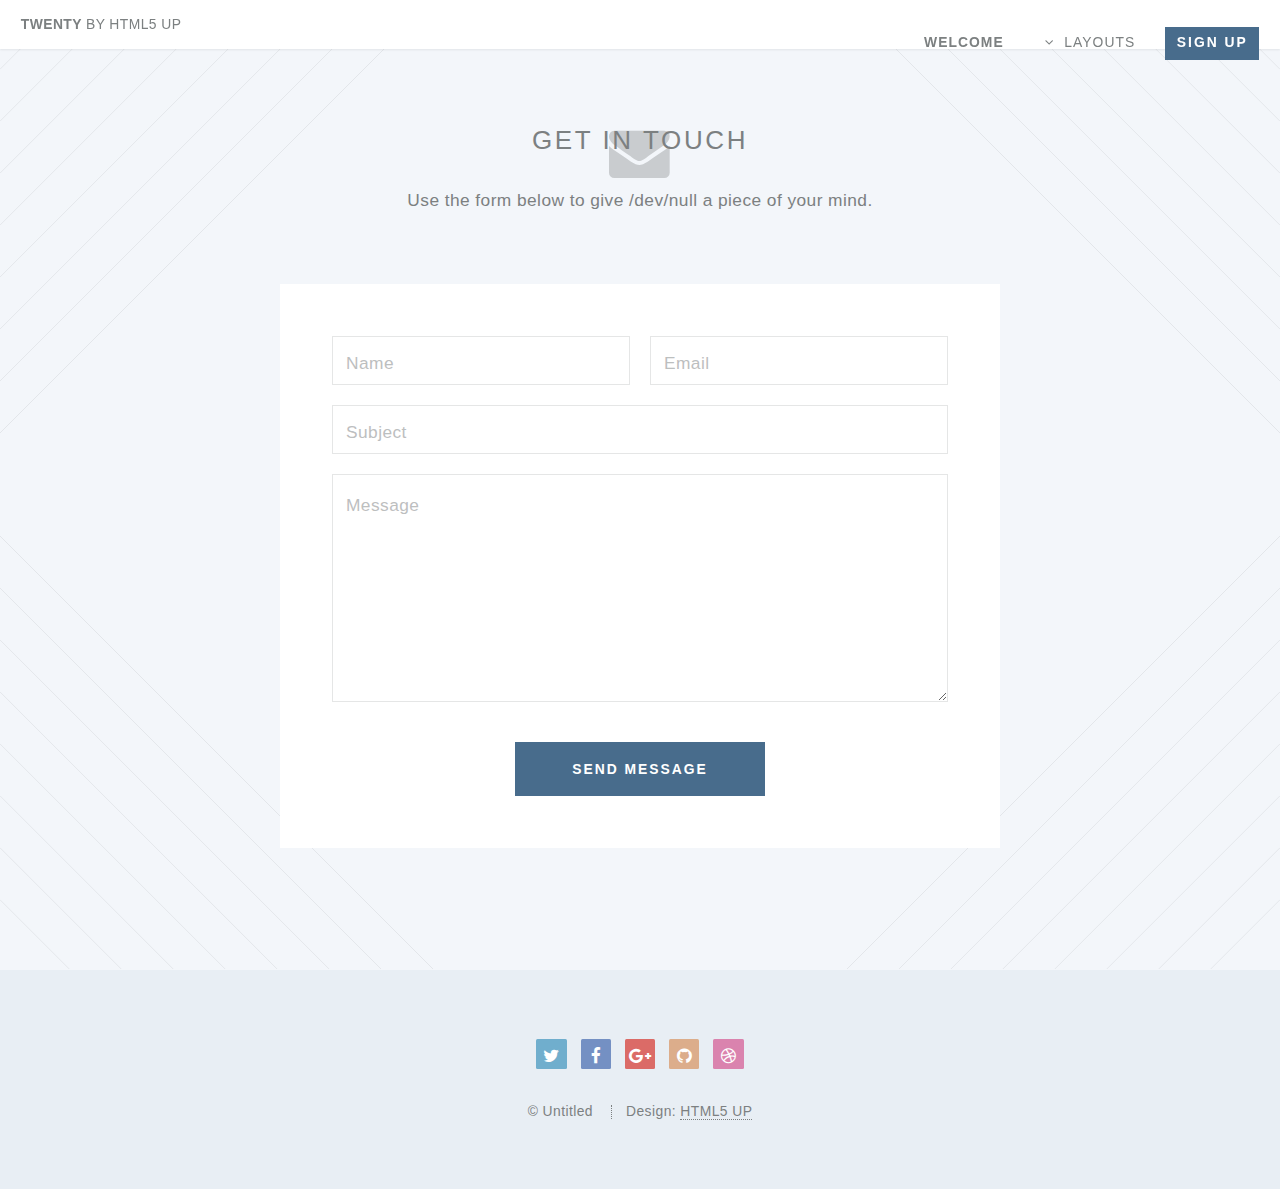
<file: contact.html>
<!DOCTYPE HTML>
<!--
	Twenty by HTML5 UP
	html5up.net | @ajlkn
	Free for personal and commercial use under the CCA 3.0 license (html5up.net/license)
-->
<html>

<head>
    <title>Contact - Twenty by HTML5 UP</title>
    <meta charset="utf-8" />
    <meta name="viewport" content="width=device-width, initial-scale=1" />
    <!--[if lte IE 8]><script src="assets/js/ie/html5shiv.js"></script><![endif]-->
    <link rel="stylesheet" href="assets/css/main.css" />
    <!--[if lte IE 8]><link rel="stylesheet" href="assets/css/ie8.css" /><![endif]-->
    <!--[if lte IE 9]><link rel="stylesheet" href="assets/css/ie9.css" /><![endif]-->
</head>

<body class="contact">
    <div id="page-wrapper">

        <!-- Header -->
        <header id="header">
            <h1 id="logo"><a href="index.html">Twenty <span>by HTML5 UP</span></a></h1>
            <nav id="nav">
                <ul>
                    <li class="current"><a href="index.html">Welcome</a></li>
                    <li class="submenu">
                        <a href="#">Layouts</a>
                        <ul>
                            <li><a href="left-sidebar.html">Left Sidebar</a></li>
                            <li><a href="right-sidebar.html">Right Sidebar</a></li>
                            <li><a href="no-sidebar.html">No Sidebar</a></li>
                            <li><a href="contact.html">Contact</a></li>
                            <li class="submenu">
                                <a href="#">Submenu</a>
                                <ul>
                                    <li><a href="#">Dolore Sed</a></li>
                                    <li><a href="#">Consequat</a></li>
                                    <li><a href="#">Lorem Magna</a></li>
                                    <li><a href="#">Sed Magna</a></li>
                                    <li><a href="#">Ipsum Nisl</a></li>
                                </ul>
                            </li>
                        </ul>
                    </li>
                    <li><a href="#" class="button special">Sign Up</a></li>
                </ul>
            </nav>
        </header>

        <!-- Main -->
        <article id="main">

            <header class="special container">
                <span class="icon fa-envelope"></span>
                <h2>Get In Touch</h2>
                <p>Use the form below to give /dev/null a piece of your mind.</p>
            </header>

            <!-- One -->
            <section class="wrapper style4 special container 75%">

                <!-- Content -->
                <div class="content">
                    <form>
                        <div class="row 50%">
                            <div class="6u 12u(mobile)">
                                <input type="text" name="name" placeholder="Name" />
                            </div>
                            <div class="6u 12u(mobile)">
                                <input type="text" name="email" placeholder="Email" />
                            </div>
                        </div>
                        <div class="row 50%">
                            <div class="12u">
                                <input type="text" name="subject" placeholder="Subject" />
                            </div>
                        </div>
                        <div class="row 50%">
                            <div class="12u">
                                <textarea name="message" placeholder="Message" rows="7"></textarea>
                            </div>
                        </div>
                        <div class="row">
                            <div class="12u">
                                <ul class="buttons">
                                    <li><input type="submit" class="special" value="Send Message" /></li>
                                </ul>
                            </div>
                        </div>
                    </form>
                </div>

            </section>

        </article>

        <!-- Footer -->
        <footer id="footer">

            <ul class="icons">
                <li><a href="#" class="icon circle fa-twitter"><span class="label">Twitter</span></a></li>
                <li><a href="#" class="icon circle fa-facebook"><span class="label">Facebook</span></a></li>
                <li><a href="#" class="icon circle fa-google-plus"><span class="label">Google+</span></a></li>
                <li><a href="#" class="icon circle fa-github"><span class="label">Github</span></a></li>
                <li><a href="#" class="icon circle fa-dribbble"><span class="label">Dribbble</span></a></li>
            </ul>

            <ul class="copyright">
                <li>&copy; Untitled</li>
                <li>Design: <a href="http://html5up.net">HTML5 UP</a></li>
            </ul>

        </footer>

    </div>

    <!-- Scripts -->
    <script src="assets/js/jquery.min.js"></script>
    <script src="assets/js/jquery.dropotron.min.js"></script>
    <script src="assets/js/jquery.scrolly.min.js"></script>
    <script src="assets/js/jquery.scrollgress.min.js"></script>
    <script src="assets/js/skel.min.js"></script>
    <script src="assets/js/util.js"></script>
    <!--[if lte IE 8]><script src="assets/js/ie/respond.min.js"></script><![endif]-->
    <script src="assets/js/main.js"></script>

</body>

</html>
</file>
<file: assets/css/ie8.css>
/*
	Twenty by HTML5 UP
	html5up.net | @ajlkn
	Free for personal and commercial use under the CCA 3.0 license (html5up.net/license)
*/

/* Section/Article */

	section > .last-child, section.last-child,
	article > .last-child,
	article.last-child {
		margin-bottom: 0;
	}

/* Banner */

	#banner {
		background-image: url("../../images/banner.jpg");
		background-repeat: no-repeat;
		background-size: cover;
		background-position: auto;
		-ms-behavior: url("assets/js/ie/backgroundsize.min.htc");
	}

		#banner .inner {
			background: #341b2b;
		}

/* CTA */

	#cta {
		background-image: url("../../images/banner.jpg");
		background-repeat: no-repeat;
		background-size: cover;
		background-position: auto;
		-ms-behavior: url("assets/js/ie/backgroundsize.min.htc");
	}
</file>
<file: assets/css/ie9.css>
/*
	Twenty by HTML5 UP
	html5up.net | @ajlkn
	Free for personal and commercial use under the CCA 3.0 license (html5up.net/license)
*/

/* Banner */

	#banner .inner {
		opacity: 1.0;
	}
</file>
<file: assets/css/main.css>
@import url("font-awesome.min.css");
@import url("https://fonts.googleapis.com/css?family=Lato:300,400,900");

/*
	Twenty by HTML5 UP
	html5up.net | @ajlkn
	Free for personal and commercial use under the CCA 3.0 license (html5up.net/license)
*/

/* Reset */

html,
body,
div,
span,
applet,
object,
iframe,
h1,
h2,
h3,
h4,
h5,
h6,
p,
blockquote,
pre,
a,
abbr,
acronym,
address,
big,
cite,
code,
del,
dfn,
em,
img,
ins,
kbd,
q,
s,
samp,
small,
strike,
strong,
sub,
sup,
tt,
var,
b,
u,
i,
center,
dl,
dt,
dd,
ol,
ul,
li,
fieldset,
form,
label,
legend,
table,
caption,
tbody,
tfoot,
thead,
tr,
th,
td,
article,
aside,
canvas,
details,
embed,
figure,
figcaption,
footer,
header,
hgroup,
menu,
nav,
output,
ruby,
section,
summary,
time,
mark,
audio,
video {
    margin: 0;
    padding: 0;
    border: 0;
    font-size: 100%;
    font: inherit;
    vertical-align: baseline;
}

article,
aside,
details,
figcaption,
figure,
footer,
header,
hgroup,
menu,
nav,
section {
    display: block;
}

body {
    line-height: 1;
}

ol,
ul {
    list-style: none;
}

blockquote,
q {
    quotes: none;
}

blockquote:before,
blockquote:after,
q:before,
q:after {
    content: '';
    content: none;
}

table {
    border-collapse: collapse;
    border-spacing: 0;
}

body {
    -webkit-text-size-adjust: none;
}

/* Box Model */

*,
*:before,
*:after {
    -moz-box-sizing: border-box;
    -webkit-box-sizing: border-box;
    box-sizing: border-box;
}

/* Containers */

.container {
    margin-left: auto;
    margin-right: auto;
}

.container.\31 25\25 {
    width: 100%;
    max-width: 1750px;
    min-width: 1400px;
}

.container.\37 5\25 {
    width: 1050px;
}

.container.\35 0\25 {
    width: 700px;
}

.container.\32 5\25 {
    width: 350px;
}

.container {
    width: 1400px;
}

@media screen and (max-width: 1680px) {

    .container.\31 25\25 {
        width: 100%;
        max-width: 1500px;
        min-width: 1200px;
    }

    .container.\37 5\25 {
        width: 900px;
    }

    .container.\35 0\25 {
        width: 600px;
    }

    .container.\32 5\25 {
        width: 300px;
    }

    .container {
        width: 1200px;
    }

}

@media screen and (max-width: 1280px) {

    .container.\31 25\25 {
        width: 100%;
        max-width: 1200px;
        min-width: 960px;
    }

    .container.\37 5\25 {
        width: 720px;
    }

    .container.\35 0\25 {
        width: 480px;
    }

    .container.\32 5\25 {
        width: 240px;
    }

    .container {
        width: 960px;
    }

}

@media screen and (max-width: 980px) {

    .container.\31 25\25 {
        width: 100%;
        max-width: 118.75%;
        min-width: 95%;
    }

    .container.\37 5\25 {
        width: 71.25%;
    }

    .container.\35 0\25 {
        width: 47.5%;
    }

    .container.\32 5\25 {
        width: 23.75%;
    }

    .container {
        width: 95%;
    }

}

@media screen and (max-width: 840px) {

    .container.\31 25\25 {
        width: 100%;
        max-width: 118.75%;
        min-width: 95%;
    }

    .container.\37 5\25 {
        width: 71.25%;
    }

    .container.\35 0\25 {
        width: 47.5%;
    }

    .container.\32 5\25 {
        width: 23.75%;
    }

    .container {
        width: 95% !important;
    }

}

@media screen and (max-width: 736px) {

    .container.\31 25\25 {
        width: 100%;
        max-width: 125%;
        min-width: 100%;
    }

    .container.\37 5\25 {
        width: 75%;
    }

    .container.\35 0\25 {
        width: 50%;
    }

    .container.\32 5\25 {
        width: 25%;
    }

    .container {
        width: 100% !important;
    }

}

/* Grid */

.row {
    border-bottom: solid 1px transparent;
    -moz-box-sizing: border-box;
    -webkit-box-sizing: border-box;
    box-sizing: border-box;
}

.row > * {
    float: left;
    -moz-box-sizing: border-box;
    -webkit-box-sizing: border-box;
    box-sizing: border-box;
}

.row:after,
.row:before {
    content: '';
    display: block;
    clear: both;
    height: 0;
}

.row.uniform > * > :first-child {
    margin-top: 0;
}

.row.uniform > * > :last-child {
    margin-bottom: 0;
}

.row.\30 \25 > * {
    padding: 0px 0 0 0px;
}

.row.\30 \25 {
    margin: 0px 0 -1px 0px;
}

.row.uniform.\30 \25 > * {
    padding: 0px 0 0 0px;
}

.row.uniform.\30 \25 {
    margin: 0px 0 -1px 0px;
}

.row > * {
    padding: 50px 0 0 50px;
}

.row {
    margin: -50px 0 -1px -50px;
}

.row.uniform > * {
    padding: 50px 0 0 50px;
}

.row.uniform {
    margin: -50px 0 -1px -50px;
}

.row.\32 00\25 > * {
    padding: 100px 0 0 100px;
}

.row.\32 00\25 {
    margin: -100px 0 -1px -100px;
}

.row.uniform.\32 00\25 > * {
    padding: 100px 0 0 100px;
}

.row.uniform.\32 00\25 {
    margin: -100px 0 -1px -100px;
}

.row.\31 50\25 > * {
    padding: 75px 0 0 75px;
}

.row.\31 50\25 {
    margin: -75px 0 -1px -75px;
}

.row.uniform.\31 50\25 > * {
    padding: 75px 0 0 75px;
}

.row.uniform.\31 50\25 {
    margin: -75px 0 -1px -75px;
}

.row.\35 0\25 > * {
    padding: 25px 0 0 25px;
}

.row.\35 0\25 {
    margin: -25px 0 -1px -25px;
}

.row.uniform.\35 0\25 > * {
    padding: 25px 0 0 25px;
}

.row.uniform.\35 0\25 {
    margin: -25px 0 -1px -25px;
}

.row.\32 5\25 > * {
    padding: 12.5px 0 0 12.5px;
}

.row.\32 5\25 {
    margin: -12.5px 0 -1px -12.5px;
}

.row.uniform.\32 5\25 > * {
    padding: 12.5px 0 0 12.5px;
}

.row.uniform.\32 5\25 {
    margin: -12.5px 0 -1px -12.5px;
}

.\31 2u,
.\31 2u\24 {
    width: 100%;
    clear: none;
    margin-left: 0;
}

.\31 1u,
.\31 1u\24 {
    width: 91.6666666667%;
    clear: none;
    margin-left: 0;
}

.\31 0u,
.\31 0u\24 {
    width: 83.3333333333%;
    clear: none;
    margin-left: 0;
}

.\39 u,
.\39 u\24 {
    width: 75%;
    clear: none;
    margin-left: 0;
}

.\38 u,
.\38 u\24 {
    width: 66.6666666667%;
    clear: none;
    margin-left: 0;
}

.\37 u,
.\37 u\24 {
    width: 58.3333333333%;
    clear: none;
    margin-left: 0;
}

.\36 u,
.\36 u\24 {
    width: 50%;
    clear: none;
    margin-left: 0;
}

.\35 u,
.\35 u\24 {
    width: 41.6666666667%;
    clear: none;
    margin-left: 0;
}

.\34 u,
.\34 u\24 {
    width: 33.3333333333%;
    clear: none;
    margin-left: 0;
}

.\33 u,
.\33 u\24 {
    width: 25%;
    clear: none;
    margin-left: 0;
}

.\32 u,
.\32 u\24 {
    width: 16.6666666667%;
    clear: none;
    margin-left: 0;
}

.\31 u,
.\31 u\24 {
    width: 8.3333333333%;
    clear: none;
    margin-left: 0;
}

.\31 2u\24 + *,
.\31 1u\24 + *,
.\31 0u\24 + *,
.\39 u\24 + *,
.\38 u\24 + *,
.\37 u\24 + *,
.\36 u\24 + *,
.\35 u\24 + *,
.\34 u\24 + *,
.\33 u\24 + *,
.\32 u\24 + *,
.\31 u\24 + * {
    clear: left;
}

.\-11u {
    margin-left: 91.66667%;
}

.\-10u {
    margin-left: 83.33333%;
}

.\-9u {
    margin-left: 75%;
}

.\-8u {
    margin-left: 66.66667%;
}

.\-7u {
    margin-left: 58.33333%;
}

.\-6u {
    margin-left: 50%;
}

.\-5u {
    margin-left: 41.66667%;
}

.\-4u {
    margin-left: 33.33333%;
}

.\-3u {
    margin-left: 25%;
}

.\-2u {
    margin-left: 16.66667%;
}

.\-1u {
    margin-left: 8.33333%;
}

@media screen and (max-width: 1680px) {

    .row > * {
        padding: 40px 0 0 40px;
    }

    .row {
        margin: -40px 0 -1px -40px;
    }

    .row.uniform > * {
        padding: 40px 0 0 40px;
    }

    .row.uniform {
        margin: -40px 0 -1px -40px;
    }

    .row.\32 00\25 > * {
        padding: 80px 0 0 80px;
    }

    .row.\32 00\25 {
        margin: -80px 0 -1px -80px;
    }

    .row.uniform.\32 00\25 > * {
        padding: 80px 0 0 80px;
    }

    .row.uniform.\32 00\25 {
        margin: -80px 0 -1px -80px;
    }

    .row.\31 50\25 > * {
        padding: 60px 0 0 60px;
    }

    .row.\31 50\25 {
        margin: -60px 0 -1px -60px;
    }

    .row.uniform.\31 50\25 > * {
        padding: 60px 0 0 60px;
    }

    .row.uniform.\31 50\25 {
        margin: -60px 0 -1px -60px;
    }

    .row.\35 0\25 > * {
        padding: 20px 0 0 20px;
    }

    .row.\35 0\25 {
        margin: -20px 0 -1px -20px;
    }

    .row.uniform.\35 0\25 > * {
        padding: 20px 0 0 20px;
    }

    .row.uniform.\35 0\25 {
        margin: -20px 0 -1px -20px;
    }

    .row.\32 5\25 > * {
        padding: 10px 0 0 10px;
    }

    .row.\32 5\25 {
        margin: -10px 0 -1px -10px;
    }

    .row.uniform.\32 5\25 > * {
        padding: 10px 0 0 10px;
    }

    .row.uniform.\32 5\25 {
        margin: -10px 0 -1px -10px;
    }

    .\31 2u\28wide\29,
    .\31 2u\24\28wide\29 {
        width: 100%;
        clear: none;
        margin-left: 0;
    }

    .\31 1u\28wide\29,
    .\31 1u\24\28wide\29 {
        width: 91.6666666667%;
        clear: none;
        margin-left: 0;
    }

    .\31 0u\28wide\29,
    .\31 0u\24\28wide\29 {
        width: 83.3333333333%;
        clear: none;
        margin-left: 0;
    }

    .\39 u\28wide\29,
    .\39 u\24\28wide\29 {
        width: 75%;
        clear: none;
        margin-left: 0;
    }

    .\38 u\28wide\29,
    .\38 u\24\28wide\29 {
        width: 66.6666666667%;
        clear: none;
        margin-left: 0;
    }

    .\37 u\28wide\29,
    .\37 u\24\28wide\29 {
        width: 58.3333333333%;
        clear: none;
        margin-left: 0;
    }

    .\36 u\28wide\29,
    .\36 u\24\28wide\29 {
        width: 50%;
        clear: none;
        margin-left: 0;
    }

    .\35 u\28wide\29,
    .\35 u\24\28wide\29 {
        width: 41.6666666667%;
        clear: none;
        margin-left: 0;
    }

    .\34 u\28wide\29,
    .\34 u\24\28wide\29 {
        width: 33.3333333333%;
        clear: none;
        margin-left: 0;
    }

    .\33 u\28wide\29,
    .\33 u\24\28wide\29 {
        width: 25%;
        clear: none;
        margin-left: 0;
    }

    .\32 u\28wide\29,
    .\32 u\24\28wide\29 {
        width: 16.6666666667%;
        clear: none;
        margin-left: 0;
    }

    .\31 u\28wide\29,
    .\31 u\24\28wide\29 {
        width: 8.3333333333%;
        clear: none;
        margin-left: 0;
    }

    .\31 2u\24\28wide\29 + *,
    .\31 1u\24\28wide\29 + *,
    .\31 0u\24\28wide\29 + *,
    .\39 u\24\28wide\29 + *,
    .\38 u\24\28wide\29 + *,
    .\37 u\24\28wide\29 + *,
    .\36 u\24\28wide\29 + *,
    .\35 u\24\28wide\29 + *,
    .\34 u\24\28wide\29 + *,
    .\33 u\24\28wide\29 + *,
    .\32 u\24\28wide\29 + *,
    .\31 u\24\28wide\29 + * {
        clear: left;
    }

    .\-11u\28wide\29 {
        margin-left: 91.66667%;
    }

    .\-10u\28wide\29 {
        margin-left: 83.33333%;
    }

    .\-9u\28wide\29 {
        margin-left: 75%;
    }

    .\-8u\28wide\29 {
        margin-left: 66.66667%;
    }

    .\-7u\28wide\29 {
        margin-left: 58.33333%;
    }

    .\-6u\28wide\29 {
        margin-left: 50%;
    }

    .\-5u\28wide\29 {
        margin-left: 41.66667%;
    }

    .\-4u\28wide\29 {
        margin-left: 33.33333%;
    }

    .\-3u\28wide\29 {
        margin-left: 25%;
    }

    .\-2u\28wide\29 {
        margin-left: 16.66667%;
    }

    .\-1u\28wide\29 {
        margin-left: 8.33333%;
    }

}

@media screen and (max-width: 1280px) {

    .row > * {
        padding: 40px 0 0 40px;
    }

    .row {
        margin: -40px 0 -1px -40px;
    }

    .row.uniform > * {
        padding: 40px 0 0 40px;
    }

    .row.uniform {
        margin: -40px 0 -1px -40px;
    }

    .row.\32 00\25 > * {
        padding: 80px 0 0 80px;
    }

    .row.\32 00\25 {
        margin: -80px 0 -1px -80px;
    }

    .row.uniform.\32 00\25 > * {
        padding: 80px 0 0 80px;
    }

    .row.uniform.\32 00\25 {
        margin: -80px 0 -1px -80px;
    }

    .row.\31 50\25 > * {
        padding: 60px 0 0 60px;
    }

    .row.\31 50\25 {
        margin: -60px 0 -1px -60px;
    }

    .row.uniform.\31 50\25 > * {
        padding: 60px 0 0 60px;
    }

    .row.uniform.\31 50\25 {
        margin: -60px 0 -1px -60px;
    }

    .row.\35 0\25 > * {
        padding: 20px 0 0 20px;
    }

    .row.\35 0\25 {
        margin: -20px 0 -1px -20px;
    }

    .row.uniform.\35 0\25 > * {
        padding: 20px 0 0 20px;
    }

    .row.uniform.\35 0\25 {
        margin: -20px 0 -1px -20px;
    }

    .row.\32 5\25 > * {
        padding: 10px 0 0 10px;
    }

    .row.\32 5\25 {
        margin: -10px 0 -1px -10px;
    }

    .row.uniform.\32 5\25 > * {
        padding: 10px 0 0 10px;
    }

    .row.uniform.\32 5\25 {
        margin: -10px 0 -1px -10px;
    }

    .\31 2u\28normal\29,
    .\31 2u\24\28normal\29 {
        width: 100%;
        clear: none;
        margin-left: 0;
    }

    .\31 1u\28normal\29,
    .\31 1u\24\28normal\29 {
        width: 91.6666666667%;
        clear: none;
        margin-left: 0;
    }

    .\31 0u\28normal\29,
    .\31 0u\24\28normal\29 {
        width: 83.3333333333%;
        clear: none;
        margin-left: 0;
    }

    .\39 u\28normal\29,
    .\39 u\24\28normal\29 {
        width: 75%;
        clear: none;
        margin-left: 0;
    }

    .\38 u\28normal\29,
    .\38 u\24\28normal\29 {
        width: 66.6666666667%;
        clear: none;
        margin-left: 0;
    }

    .\37 u\28normal\29,
    .\37 u\24\28normal\29 {
        width: 58.3333333333%;
        clear: none;
        margin-left: 0;
    }

    .\36 u\28normal\29,
    .\36 u\24\28normal\29 {
        width: 50%;
        clear: none;
        margin-left: 0;
    }

    .\35 u\28normal\29,
    .\35 u\24\28normal\29 {
        width: 41.6666666667%;
        clear: none;
        margin-left: 0;
    }

    .\34 u\28normal\29,
    .\34 u\24\28normal\29 {
        width: 33.3333333333%;
        clear: none;
        margin-left: 0;
    }

    .\33 u\28normal\29,
    .\33 u\24\28normal\29 {
        width: 25%;
        clear: none;
        margin-left: 0;
    }

    .\32 u\28normal\29,
    .\32 u\24\28normal\29 {
        width: 16.6666666667%;
        clear: none;
        margin-left: 0;
    }

    .\31 u\28normal\29,
    .\31 u\24\28normal\29 {
        width: 8.3333333333%;
        clear: none;
        margin-left: 0;
    }

    .\31 2u\24\28normal\29 + *,
    .\31 1u\24\28normal\29 + *,
    .\31 0u\24\28normal\29 + *,
    .\39 u\24\28normal\29 + *,
    .\38 u\24\28normal\29 + *,
    .\37 u\24\28normal\29 + *,
    .\36 u\24\28normal\29 + *,
    .\35 u\24\28normal\29 + *,
    .\34 u\24\28normal\29 + *,
    .\33 u\24\28normal\29 + *,
    .\32 u\24\28normal\29 + *,
    .\31 u\24\28normal\29 + * {
        clear: left;
    }

    .\-11u\28normal\29 {
        margin-left: 91.66667%;
    }

    .\-10u\28normal\29 {
        margin-left: 83.33333%;
    }

    .\-9u\28normal\29 {
        margin-left: 75%;
    }

    .\-8u\28normal\29 {
        margin-left: 66.66667%;
    }

    .\-7u\28normal\29 {
        margin-left: 58.33333%;
    }

    .\-6u\28normal\29 {
        margin-left: 50%;
    }

    .\-5u\28normal\29 {
        margin-left: 41.66667%;
    }

    .\-4u\28normal\29 {
        margin-left: 33.33333%;
    }

    .\-3u\28normal\29 {
        margin-left: 25%;
    }

    .\-2u\28normal\29 {
        margin-left: 16.66667%;
    }

    .\-1u\28normal\29 {
        margin-left: 8.33333%;
    }

}

@media screen and (max-width: 980px) {

    .row > * {
        padding: 30px 0 0 30px;
    }

    .row {
        margin: -30px 0 -1px -30px;
    }

    .row.uniform > * {
        padding: 30px 0 0 30px;
    }

    .row.uniform {
        margin: -30px 0 -1px -30px;
    }

    .row.\32 00\25 > * {
        padding: 60px 0 0 60px;
    }

    .row.\32 00\25 {
        margin: -60px 0 -1px -60px;
    }

    .row.uniform.\32 00\25 > * {
        padding: 60px 0 0 60px;
    }

    .row.uniform.\32 00\25 {
        margin: -60px 0 -1px -60px;
    }

    .row.\31 50\25 > * {
        padding: 45px 0 0 45px;
    }

    .row.\31 50\25 {
        margin: -45px 0 -1px -45px;
    }

    .row.uniform.\31 50\25 > * {
        padding: 45px 0 0 45px;
    }

    .row.uniform.\31 50\25 {
        margin: -45px 0 -1px -45px;
    }

    .row.\35 0\25 > * {
        padding: 15px 0 0 15px;
    }

    .row.\35 0\25 {
        margin: -15px 0 -1px -15px;
    }

    .row.uniform.\35 0\25 > * {
        padding: 15px 0 0 15px;
    }

    .row.uniform.\35 0\25 {
        margin: -15px 0 -1px -15px;
    }

    .row.\32 5\25 > * {
        padding: 7.5px 0 0 7.5px;
    }

    .row.\32 5\25 {
        margin: -7.5px 0 -1px -7.5px;
    }

    .row.uniform.\32 5\25 > * {
        padding: 7.5px 0 0 7.5px;
    }

    .row.uniform.\32 5\25 {
        margin: -7.5px 0 -1px -7.5px;
    }

    .\31 2u\28narrow\29,
    .\31 2u\24\28narrow\29 {
        width: 100%;
        clear: none;
        margin-left: 0;
    }

    .\31 1u\28narrow\29,
    .\31 1u\24\28narrow\29 {
        width: 91.6666666667%;
        clear: none;
        margin-left: 0;
    }

    .\31 0u\28narrow\29,
    .\31 0u\24\28narrow\29 {
        width: 83.3333333333%;
        clear: none;
        margin-left: 0;
    }

    .\39 u\28narrow\29,
    .\39 u\24\28narrow\29 {
        width: 75%;
        clear: none;
        margin-left: 0;
    }

    .\38 u\28narrow\29,
    .\38 u\24\28narrow\29 {
        width: 66.6666666667%;
        clear: none;
        margin-left: 0;
    }

    .\37 u\28narrow\29,
    .\37 u\24\28narrow\29 {
        width: 58.3333333333%;
        clear: none;
        margin-left: 0;
    }

    .\36 u\28narrow\29,
    .\36 u\24\28narrow\29 {
        width: 50%;
        clear: none;
        margin-left: 0;
    }

    .\35 u\28narrow\29,
    .\35 u\24\28narrow\29 {
        width: 41.6666666667%;
        clear: none;
        margin-left: 0;
    }

    .\34 u\28narrow\29,
    .\34 u\24\28narrow\29 {
        width: 33.3333333333%;
        clear: none;
        margin-left: 0;
    }

    .\33 u\28narrow\29,
    .\33 u\24\28narrow\29 {
        width: 25%;
        clear: none;
        margin-left: 0;
    }

    .\32 u\28narrow\29,
    .\32 u\24\28narrow\29 {
        width: 16.6666666667%;
        clear: none;
        margin-left: 0;
    }

    .\31 u\28narrow\29,
    .\31 u\24\28narrow\29 {
        width: 8.3333333333%;
        clear: none;
        margin-left: 0;
    }

    .\31 2u\24\28narrow\29 + *,
    .\31 1u\24\28narrow\29 + *,
    .\31 0u\24\28narrow\29 + *,
    .\39 u\24\28narrow\29 + *,
    .\38 u\24\28narrow\29 + *,
    .\37 u\24\28narrow\29 + *,
    .\36 u\24\28narrow\29 + *,
    .\35 u\24\28narrow\29 + *,
    .\34 u\24\28narrow\29 + *,
    .\33 u\24\28narrow\29 + *,
    .\32 u\24\28narrow\29 + *,
    .\31 u\24\28narrow\29 + * {
        clear: left;
    }

    .\-11u\28narrow\29 {
        margin-left: 91.66667%;
    }

    .\-10u\28narrow\29 {
        margin-left: 83.33333%;
    }

    .\-9u\28narrow\29 {
        margin-left: 75%;
    }

    .\-8u\28narrow\29 {
        margin-left: 66.66667%;
    }

    .\-7u\28narrow\29 {
        margin-left: 58.33333%;
    }

    .\-6u\28narrow\29 {
        margin-left: 50%;
    }

    .\-5u\28narrow\29 {
        margin-left: 41.66667%;
    }

    .\-4u\28narrow\29 {
        margin-left: 33.33333%;
    }

    .\-3u\28narrow\29 {
        margin-left: 25%;
    }

    .\-2u\28narrow\29 {
        margin-left: 16.66667%;
    }

    .\-1u\28narrow\29 {
        margin-left: 8.33333%;
    }

}

@media screen and (max-width: 840px) {

    .row > * {
        padding: 30px 0 0 30px;
    }

    .row {
        margin: -30px 0 -1px -30px;
    }

    .row.uniform > * {
        padding: 30px 0 0 30px;
    }

    .row.uniform {
        margin: -30px 0 -1px -30px;
    }

    .row.\32 00\25 > * {
        padding: 60px 0 0 60px;
    }

    .row.\32 00\25 {
        margin: -60px 0 -1px -60px;
    }

    .row.uniform.\32 00\25 > * {
        padding: 60px 0 0 60px;
    }

    .row.uniform.\32 00\25 {
        margin: -60px 0 -1px -60px;
    }

    .row.\31 50\25 > * {
        padding: 45px 0 0 45px;
    }

    .row.\31 50\25 {
        margin: -45px 0 -1px -45px;
    }

    .row.uniform.\31 50\25 > * {
        padding: 45px 0 0 45px;
    }

    .row.uniform.\31 50\25 {
        margin: -45px 0 -1px -45px;
    }

    .row.\35 0\25 > * {
        padding: 15px 0 0 15px;
    }

    .row.\35 0\25 {
        margin: -15px 0 -1px -15px;
    }

    .row.uniform.\35 0\25 > * {
        padding: 15px 0 0 15px;
    }

    .row.uniform.\35 0\25 {
        margin: -15px 0 -1px -15px;
    }

    .row.\32 5\25 > * {
        padding: 7.5px 0 0 7.5px;
    }

    .row.\32 5\25 {
        margin: -7.5px 0 -1px -7.5px;
    }

    .row.uniform.\32 5\25 > * {
        padding: 7.5px 0 0 7.5px;
    }

    .row.uniform.\32 5\25 {
        margin: -7.5px 0 -1px -7.5px;
    }

    .\31 2u\28narrower\29,
    .\31 2u\24\28narrower\29 {
        width: 100%;
        clear: none;
        margin-left: 0;
    }

    .\31 1u\28narrower\29,
    .\31 1u\24\28narrower\29 {
        width: 91.6666666667%;
        clear: none;
        margin-left: 0;
    }

    .\31 0u\28narrower\29,
    .\31 0u\24\28narrower\29 {
        width: 83.3333333333%;
        clear: none;
        margin-left: 0;
    }

    .\39 u\28narrower\29,
    .\39 u\24\28narrower\29 {
        width: 75%;
        clear: none;
        margin-left: 0;
    }

    .\38 u\28narrower\29,
    .\38 u\24\28narrower\29 {
        width: 66.6666666667%;
        clear: none;
        margin-left: 0;
    }

    .\37 u\28narrower\29,
    .\37 u\24\28narrower\29 {
        width: 58.3333333333%;
        clear: none;
        margin-left: 0;
    }

    .\36 u\28narrower\29,
    .\36 u\24\28narrower\29 {
        width: 50%;
        clear: none;
        margin-left: 0;
    }

    .\35 u\28narrower\29,
    .\35 u\24\28narrower\29 {
        width: 41.6666666667%;
        clear: none;
        margin-left: 0;
    }

    .\34 u\28narrower\29,
    .\34 u\24\28narrower\29 {
        width: 33.3333333333%;
        clear: none;
        margin-left: 0;
    }

    .\33 u\28narrower\29,
    .\33 u\24\28narrower\29 {
        width: 25%;
        clear: none;
        margin-left: 0;
    }

    .\32 u\28narrower\29,
    .\32 u\24\28narrower\29 {
        width: 16.6666666667%;
        clear: none;
        margin-left: 0;
    }

    .\31 u\28narrower\29,
    .\31 u\24\28narrower\29 {
        width: 8.3333333333%;
        clear: none;
        margin-left: 0;
    }

    .\31 2u\24\28narrower\29 + *,
    .\31 1u\24\28narrower\29 + *,
    .\31 0u\24\28narrower\29 + *,
    .\39 u\24\28narrower\29 + *,
    .\38 u\24\28narrower\29 + *,
    .\37 u\24\28narrower\29 + *,
    .\36 u\24\28narrower\29 + *,
    .\35 u\24\28narrower\29 + *,
    .\34 u\24\28narrower\29 + *,
    .\33 u\24\28narrower\29 + *,
    .\32 u\24\28narrower\29 + *,
    .\31 u\24\28narrower\29 + * {
        clear: left;
    }

    .\-11u\28narrower\29 {
        margin-left: 91.66667%;
    }

    .\-10u\28narrower\29 {
        margin-left: 83.33333%;
    }

    .\-9u\28narrower\29 {
        margin-left: 75%;
    }

    .\-8u\28narrower\29 {
        margin-left: 66.66667%;
    }

    .\-7u\28narrower\29 {
        margin-left: 58.33333%;
    }

    .\-6u\28narrower\29 {
        margin-left: 50%;
    }

    .\-5u\28narrower\29 {
        margin-left: 41.66667%;
    }

    .\-4u\28narrower\29 {
        margin-left: 33.33333%;
    }

    .\-3u\28narrower\29 {
        margin-left: 25%;
    }

    .\-2u\28narrower\29 {
        margin-left: 16.66667%;
    }

    .\-1u\28narrower\29 {
        margin-left: 8.33333%;
    }

}

@media screen and (max-width: 736px) {

    .row > * {
        padding: 30px 0 0 30px;
    }

    .row {
        margin: -30px 0 -1px -30px;
    }

    .row.uniform > * {
        padding: 30px 0 0 30px;
    }

    .row.uniform {
        margin: -30px 0 -1px -30px;
    }

    .row.\32 00\25 > * {
        padding: 60px 0 0 60px;
    }

    .row.\32 00\25 {
        margin: -60px 0 -1px -60px;
    }

    .row.uniform.\32 00\25 > * {
        padding: 60px 0 0 60px;
    }

    .row.uniform.\32 00\25 {
        margin: -60px 0 -1px -60px;
    }

    .row.\31 50\25 > * {
        padding: 45px 0 0 45px;
    }

    .row.\31 50\25 {
        margin: -45px 0 -1px -45px;
    }

    .row.uniform.\31 50\25 > * {
        padding: 45px 0 0 45px;
    }

    .row.uniform.\31 50\25 {
        margin: -45px 0 -1px -45px;
    }

    .row.\35 0\25 > * {
        padding: 15px 0 0 15px;
    }

    .row.\35 0\25 {
        margin: -15px 0 -1px -15px;
    }

    .row.uniform.\35 0\25 > * {
        padding: 15px 0 0 15px;
    }

    .row.uniform.\35 0\25 {
        margin: -15px 0 -1px -15px;
    }

    .row.\32 5\25 > * {
        padding: 7.5px 0 0 7.5px;
    }

    .row.\32 5\25 {
        margin: -7.5px 0 -1px -7.5px;
    }

    .row.uniform.\32 5\25 > * {
        padding: 7.5px 0 0 7.5px;
    }

    .row.uniform.\32 5\25 {
        margin: -7.5px 0 -1px -7.5px;
    }

    .\31 2u\28mobile\29,
    .\31 2u\24\28mobile\29 {
        width: 100%;
        clear: none;
        margin-left: 0;
    }

    .\31 1u\28mobile\29,
    .\31 1u\24\28mobile\29 {
        width: 91.6666666667%;
        clear: none;
        margin-left: 0;
    }

    .\31 0u\28mobile\29,
    .\31 0u\24\28mobile\29 {
        width: 83.3333333333%;
        clear: none;
        margin-left: 0;
    }

    .\39 u\28mobile\29,
    .\39 u\24\28mobile\29 {
        width: 75%;
        clear: none;
        margin-left: 0;
    }

    .\38 u\28mobile\29,
    .\38 u\24\28mobile\29 {
        width: 66.6666666667%;
        clear: none;
        margin-left: 0;
    }

    .\37 u\28mobile\29,
    .\37 u\24\28mobile\29 {
        width: 58.3333333333%;
        clear: none;
        margin-left: 0;
    }

    .\36 u\28mobile\29,
    .\36 u\24\28mobile\29 {
        width: 50%;
        clear: none;
        margin-left: 0;
    }

    .\35 u\28mobile\29,
    .\35 u\24\28mobile\29 {
        width: 41.6666666667%;
        clear: none;
        margin-left: 0;
    }

    .\34 u\28mobile\29,
    .\34 u\24\28mobile\29 {
        width: 33.3333333333%;
        clear: none;
        margin-left: 0;
    }

    .\33 u\28mobile\29,
    .\33 u\24\28mobile\29 {
        width: 25%;
        clear: none;
        margin-left: 0;
    }

    .\32 u\28mobile\29,
    .\32 u\24\28mobile\29 {
        width: 16.6666666667%;
        clear: none;
        margin-left: 0;
    }

    .\31 u\28mobile\29,
    .\31 u\24\28mobile\29 {
        width: 8.3333333333%;
        clear: none;
        margin-left: 0;
    }

    .\31 2u\24\28mobile\29 + *,
    .\31 1u\24\28mobile\29 + *,
    .\31 0u\24\28mobile\29 + *,
    .\39 u\24\28mobile\29 + *,
    .\38 u\24\28mobile\29 + *,
    .\37 u\24\28mobile\29 + *,
    .\36 u\24\28mobile\29 + *,
    .\35 u\24\28mobile\29 + *,
    .\34 u\24\28mobile\29 + *,
    .\33 u\24\28mobile\29 + *,
    .\32 u\24\28mobile\29 + *,
    .\31 u\24\28mobile\29 + * {
        clear: left;
    }

    .\-11u\28mobile\29 {
        margin-left: 91.66667%;
    }

    .\-10u\28mobile\29 {
        margin-left: 83.33333%;
    }

    .\-9u\28mobile\29 {
        margin-left: 75%;
    }

    .\-8u\28mobile\29 {
        margin-left: 66.66667%;
    }

    .\-7u\28mobile\29 {
        margin-left: 58.33333%;
    }

    .\-6u\28mobile\29 {
        margin-left: 50%;
    }

    .\-5u\28mobile\29 {
        margin-left: 41.66667%;
    }

    .\-4u\28mobile\29 {
        margin-left: 33.33333%;
    }

    .\-3u\28mobile\29 {
        margin-left: 25%;
    }

    .\-2u\28mobile\29 {
        margin-left: 16.66667%;
    }

    .\-1u\28mobile\29 {
        margin-left: 8.33333%;
    }

}

/* Basic */

body {
    background: #f3f6fa;
}

body.is-loading *,
body.is-loading *:before,
body.is-loading *:after {
    -moz-animation: none !important;
    -webkit-animation: none !important;
    -ms-animation: none !important;
    animation: none !important;
    -moz-transition: none !important;
    -webkit-transition: none !important;
    -ms-transition: none !important;
    transition: none !important;
}

body,
input,
select,
textarea {
    color: #7c8081;
    font-family: 'Abel', sans-serif;
    font-size: 15pt;
    font-weight: 300;
    letter-spacing: 0.025em;
    line-height: 1.75em;
}

a {
    -moz-transition: color 0.2s ease-in-out, border-color 0.2s ease-in-out, background-color 0.2s ease-in-out;
    -webkit-transition: color 0.2s ease-in-out, border-color 0.2s ease-in-out, background-color 0.2s ease-in-out;
    -ms-transition: color 0.2s ease-in-out, border-color 0.2s ease-in-out, background-color 0.2s ease-in-out;
    transition: color 0.2s ease-in-out, border-color 0.2s ease-in-out, background-color 0.2s ease-in-out;
    color: #3fb1a3;
    text-decoration: none;
    border-bottom: dotted 1px;
}

a:hover {
    border-bottom-color: transparent;
}

strong,
b {
    font-weight: 400;
}

p,
ul,
ol,
dl,
table,
blockquote {
    margin: 0 0 2em 0;
}

h1,
h2,
h3,
h4,
h5,
h6 {
    color: inherit;
    font-weight: 300;
    line-height: 1.75em;
    margin-bottom: 1em;
    text-transform: uppercase;
}

h1 a,
h2 a,
h3 a,
h4 a,
h5 a,
h6 a {
    color: inherit;
    text-decoration: none;
    border: 0;
}

h2 {
    font-size: 1.5em;
    letter-spacing: 0.1em;
}

h3 {
    font-size: 1.15em;
    letter-spacing: 0.025em;
}

sub {
    font-size: 0.8em;
    position: relative;
    top: 0.5em;
}

sup {
    font-size: 0.8em;
    position: relative;
    top: -0.5em;
}

hr {
    border-top: solid 1px rgba(124, 128, 129, 0.2);
    border: 0;
    margin-bottom: 1.5em;
}

blockquote {
    border-left: solid 0.5em rgba(124, 128, 129, 0.2);
    font-style: italic;
    padding: 1em 0 1em 2em;
}

/* Section/Article */

section.special,
article.special {
    text-align: center;
}

header.major {
    padding-bottom: 2em;
}

header.special {
    margin-bottom: 5em;
    padding-top: 7em;
    position: relative;
    text-align: center;
}

header.special:before,
header.special:after {
    /* main double line */
    /* border-bottom: solid 1.5px;
			border-top: solid 1.5px; */
    content: '';
    height: 7px;
    opacity: 0.1;
    position: absolute;
    top: 1.75em;
    width: 43%;
}

header.special:before {
    left: 0;
}

header.special:after {
    right: 0;
}

header.special h2 {
    margin-bottom: 0;
}

header.special h2 + p {
    margin-bottom: 0;
    padding-top: 1.5em;
}

header.special .icon {
    cursor: default;
    height: 7em;
    left: 0;
    position: absolute;
    text-align: center;
    top: 1em;
    width: 100%;
}

header.special .icon:before {
    font-size: 3.5em;
    opacity: 0.35;
}

footer > :last-child {
    margin-bottom: 0;
}

footer.major {
    padding-top: 3em;
}

/* Form */

input[type="text"],
input[type="password"],
input[type="email"],
textarea {
    -moz-transition: background-color 0.2s ease-in-out, border-color 0.2s ease-in-out;
    -webkit-transition: background-color 0.2s ease-in-out, border-color 0.2s ease-in-out;
    -ms-transition: background-color 0.2s ease-in-out, border-color 0.2s ease-in-out;
    transition: background-color 0.2s ease-in-out, border-color 0.2s ease-in-out;
    -moz-appearance: none;
    -webkit-appearance: none;
    -ms-appearance: none;
    appearance: none;
    background: none;
    border: solid 1px rgba(124, 128, 129, 0.2);
    color: inherit;
    display: block;
    padding: 0.75em;
    text-decoration: none;
    width: 100%;
    outline: 0;
}

input[type="text"]:focus,
input[type="password"]:focus,
input[type="email"]:focus,
textarea:focus {
    border-color: #83d3c9;
}

input[type="text"],
input[type="password"],
input[type="email"] {
    line-height: 1em;
}

::-webkit-input-placeholder {
    color: inherit;
    opacity: 0.5;
    position: relative;
    top: 3px;
}

:-moz-placeholder {
    color: inherit;
    opacity: 0.5;
}

::-moz-placeholder {
    color: inherit;
    opacity: 0.5;
}

:-ms-input-placeholder {
    color: inherit;
    opacity: 0.5;
}

.formerize-placeholder {
    color: rgba(124, 128, 129, 0.5) !important;
}

/* Image */

.image {
    border: 0;
    position: relative;
}

.image:before {
    background: url("images/overlay-1.png");
    content: '';
    height: 100%;
    left: 0;
    position: absolute;
    top: 0;
    width: 100%;
}

.image.fit {
    display: block;
}

.image.fit img {
    display: block;
    width: 100%;
}

.image.featured {
    display: block;
    margin: 0 0 2em 0;
}

.image.featured img {
    display: block;
    width: 100%;
}

.image.fullbody {
    background: none display: block;
    margin: 0 0 2em 0;
}

.image.fullbody img {
    display: block;
    width: 100%;
    padding-top: 3.5em;
}

.profile {
    display: block;
    border: 0;
    position: relative;
    background: none;
    margin: auto;
    width: 100%;
    height: 400px;
    overflow: hidden;
}

.profile img {
    display: block;
    position: absolute;
    overflow: hidden;
    margin: auto;
    width: 100%
}

@media screen and (max-width: 840px) {
    .profile img {
        display: block;
        position: absolute;
        margin: auto;
        width: auto;
        height: 400px;
    }
}

/* Icon */

.icon {
    text-decoration: none;
    position: relative;
}

.icon.decoration {
    font-size: 2em;
    line-height: 0em;
    color: #d5d5d5;
}

.icon:before {
    -moz-osx-font-smoothing: grayscale;
    -webkit-font-smoothing: antialiased;
    font-family: FontAwesome;
    font-style: normal;
    font-weight: normal;
    text-transform: none !important;
}

.icon.circle {
    -moz-transition: all 0.2s ease-in-out;
    -webkit-transition: all 0.2s ease-in-out;
    -ms-transition: all 0.2s ease-in-out;
    transition: all 0.2s ease-in-out;
    border: 0;
    border-radius: 5%;
    display: inline-block;
    font-size: 1em;
    height: 1.75em;
    left: 0;
    line-height: 2em;
    text-align: center;
    text-decoration: none;
    top: 0;
    width: 1.75em;
}

.icon.circle:hover {
    top: -0.2em;
}

.icon.circle.fa-twitter {
    background: #70aecd;
    color: #fff;
}

.icon.circle.fa-twitter:hover {
    background: #7fb7d2;
}

.icon.circle.fa-facebook {
    background: #7490c3;
    color: #fff;
}

.icon.circle.fa-facebook:hover {
    background: #829bc9;
}

.icon.circle.fa-google-plus {
    background: #db6b67;
    color: #fff;
}

.icon.circle.fa-google-plus:hover {
    background: #df7b77;
}

.icon.circle.fa-github {
    background: #dcad8b;
    color: #fff;
}

.icon.circle.fa-github:hover {
    background: #e1b89b;
}

.icon.circle.fa-dribbble {
    background: #da83ae;
    color: #fff;
}

.icon.circle.fa-dribbble:hover {
    background: #df93b8;
}

.icon.featured {
    cursor: default;
    display: block;
    margin: 0 0 1.5em 0;
    opacity: 0.35;
    text-align: center;
}

.icon.featured:before {
    font-size: 5em;
    line-height: 1em;
}

.icon > .label {
    display: none;
}

/* List */

ol.default {
    list-style: decimal;
    padding-left: 1.25em;
}

ol.default li {
    padding-left: 0.25em;
}

ul.default {
    list-style: disc;
    padding-left: 1em;
}

ul.default li {
    padding-left: 0.5em;
}

ul.icons {
    cursor: default;
}

ul.icons li {
    display: inline-block;
    line-height: 1em;
    padding-left: 0.5em;
}

ul.icons li:first-child {
    padding-left: 0;
}

ul.featured-icons {
    cursor: default;
    margin: -0.75em 0 0 0;
    opacity: 0.35;
    overflow: hidden;
    position: relative;
}

ul.featured-icons li {
    display: block;
    float: left;
    text-align: center;
    width: 50%;
}

ul.featured-icons li .icon {
    display: inline-block;
    font-size: 6.25em;
    height: 1.25em;
    line-height: 1.25em;
    width: 1em;
}

ul.buttons {
    cursor: default;
}

ul.buttons:last-child {
    margin-bottom: 0;
}

ul.buttons li {
    display: inline-block;
    padding: 0 0 0 1.5em;
}

ul.buttons li:first-child {
    padding: 0;
}

ul.buttons.vertical li {
    display: block;
    padding: 1.5em 0 0 0;
}

ul.buttons.vertical li:first-child {
    padding: 0;
}

/*committee links */

ul.down {
    cursor: default;
}

ul.down li {
    display: inline;
    text-decoration: none;
    padding: 0 .5em 0 .5em;
    color: #7c8081;
    line-height: 3em;
}

ul.down a:link {
    text-decoration: none;
    color: #7c8081;
}

ul.down a:visited {
    text-decoration: none;
    color: #7c8081;
}

ul.down a:hover {
    text-decoration: none;
    color: darkgray;
}

ul.down a:active {
    text-decoration: none;
    color: #7c8081;
}

/* Table */

table {
    width: 100%;
}

table.default {
    width: 100%;
}

table.default tbody tr {
    border-bottom: solid 1px rgba(124, 128, 129, 0.2);
}

table.default td {
    padding: 0.5em 1em 0.5em 1em;
}

table.default th {
    font-weight: 400;
    padding: 0.5em 1em 0.5em 1em;
    text-align: left;
}

table.default thead {
    background: #7c8081;
    color: #fff;
}

/* Button */

input[type="button"],
input[type="submit"],
input[type="reset"],
.button {
    -moz-appearance: none;
    -webkit-appearance: none;
    -ms-appearance: none;
    appearance: none;
    -moz-transition: color 0.2s ease-in-out, border-color 0.2s ease-in-out, background-color 0.2s ease-in-out;
    -webkit-transition: color 0.2s ease-in-out, border-color 0.2s ease-in-out, background-color 0.2s ease-in-out;
    -ms-transition: color 0.2s ease-in-out, border-color 0.2s ease-in-out, background-color 0.2s ease-in-out;
    transition: color 0.2s ease-in-out, border-color 0.2s ease-in-out, background-color 0.2s ease-in-out;
    background: none;
    border: solid 1px;
    color: inherit;
    cursor: pointer;
    display: inline-block;
    font-size: 0.8em;
    font-weight: 900;
    letter-spacing: 2px;
    min-width: 18em;
    padding: 0 0.75em;
    line-height: 3.75em;
    text-align: center;
    text-decoration: none;
    text-transform: uppercase;
}

input[type="button"]:hover,
input[type="submit"]:hover,
input[type="reset"]:hover,
.button:hover {
    background: rgba(188, 202, 206, 0.15);
    border-color: inherit;
}

input[type="button"].special,
input[type="submit"].special,
input[type="reset"].special,
.button.special {
    background: #486c8c;
    border-color: #486c8c;
    color: #fff !important;
}

input[type="button"].special:hover,
input[type="submit"].special:hover,
input[type="reset"].special:hover,
.button.special:hover {
    background: #486c8c !important;
    border-color: #486c8c !important;
}

input[type="button"].fit,
input[type="submit"].fit,
input[type="reset"].fit,
.button.fit {
    width: 100%;
}

input[type="button"].small,
input[type="submit"].small,
input[type="reset"].small,
.button.small {
    font-size: 0.7em;
    min-width: 14em;
    padding: 0.5em 0;
}

/* Wrapper */

.wrapper {
    margin-bottom: 5em;
    padding: 5em;
}

.wrapper.style1 {
    padding: 0;
}

.wrapper.style2 {
    background-color: #486c8c;
    background-image: url("images/light-bl.svg"), url("images/light-br.svg");
    background-position: bottom left, bottom right;
    background-repeat: no-repeat, no-repeat;
    background-size: 25em, 25em;
    color: #fff;
}

.wrapper.style2 .button:hover {
    background: rgba(255, 255, 255, 0.15) !important;
}

.wrapper.style2 .button.special {
    background: #fff;
    border-color: #fff;
    color: #486c8c !important;
}

.wrapper.style2 .button.special:hover {
    border-color: inherit !important;
    color: #fff !important;
}

.wrapper.style3 {
    background: #fff;
    color: inherit;
}

.wrapper.style4 {
    background: #fff;
    color: inherit;
    padding: 4em;
}

/* Header */

@-moz-keyframes reveal-header {
    0% {
        top: -5em;
    }

    100% {
        top: 0;
    }
}

@-webkit-keyframes reveal-header {
    0% {
        top: -5em;
    }

    100% {
        top: 0;
    }
}

@-ms-keyframes reveal-header {
    0% {
        top: -5em;
    }

    100% {
        top: 0;
    }
}

@keyframes reveal-header {
    0% {
        top: -5em;
    }

    100% {
        top: 0;
    }
}

#header {
    background: #fff;
    box-shadow: 0 1px 2px 0 rgba(0, 0, 0, 0.075);
    color: inherit;
    cursor: default;
    font-size: 0.8em;
    left: 0;
    padding: 1em 1.5em;
    position: fixed;
    top: 0;
    width: 100%;
    z-index: 999;
}

#header h1 {
    font-weight: 900;
    margin: 0;
}

#header h1 span {
    font-weight: 300;
}

#header nav {
    letter-spacing: 0.075em;
    position: absolute;
    right: 1.5em;
    text-transform: uppercase;
    top: 0.75em;
}

#header nav ul li {
    display: inline-block;
    margin-left: 0.1em;
    margin-top: 1.2em;
}

#header nav ul li > ul {
    display: none;
}

#header nav ul li a {
    border: solid 1px transparent;
    color: inherit;
    display: inline-block;
    line-height: 1em;
    padding: 0.6em 0.75em;
    text-decoration: none;
}

#header nav ul li input[type="button"],
#header nav ul li input[type="submit"],
#header nav ul li input[type="reset"],
#header nav ul li .button {
    font-size: 1em;
    min-width: 0;
    width: auto;
}

#header nav ul li.submenu > a {
    text-decoration: none;
}

#header nav ul li.submenu > a:before {
    -moz-osx-font-smoothing: grayscale;
    -webkit-font-smoothing: antialiased;
    font-family: FontAwesome;
    font-style: normal;
    font-weight: normal;
    text-transform: none !important;
}

#header nav ul li.submenu > a:before {
    content: '\f107';
    margin-right: 0.65em;
}

#header nav ul li.active > a,
#header nav ul li:hover > a {
    -moz-transition: all 0.2s ease-in-out;
    -webkit-transition: all 0.2s ease-in-out;
    -ms-transition: all 0.2s ease-in-out;
    transition: all 0.2s ease-in-out;
    background: rgba(213, 217, 224, .15);
}

/* added, current submenu type */

#header nav ul li.submenu-current > a {
    text-decoration: none;
}

#header nav ul li.submenu-current > a:before {
    -moz-osx-font-smoothing: grayscale;
    -webkit-font-smoothing: antialiased;
    font-family: FontAwesome;
    font-style: normal;
    font-weight: 900;
    text-transform: none !important;
}

#header nav ul li.submenu-current > a:before {
    content: '\f107';
    margin-right: 0.65em;
}

/* end add */

#header nav ul li.current > a {
    font-weight: 900;
}

#header.reveal {
    -moz-animation: reveal-header 0.5s;
    -webkit-animation: reveal-header 0.5s;
    -ms-animation: reveal-header 0.5s;
    animation: reveal-header 0.5s;
}

#header.alt {
    -moz-animation: none;
    -webkit-animation: none;
    -ms-animation: none;
    animation: none;
    background: transparent;
    box-shadow: none;
    color: #fff;
    padding: 2em 2.5em;
    position: absolute;
}

#header.alt nav {
    right: 2.5em;
    top: 1.75em;
}

#header.alt nav ul li.active > a,
#header.alt nav ul li:hover > a {
    border: solid 1px;
}

/* Dropotron */

.dropotron {
    background: #fafafa;
    box-shadow: 0 1px 2px 0 rgba(0, 0, 0, 0.075);
    line-height: 2.25em;
    min-width: 13em;
    padding: 1em 0;
    text-transform: uppercase;
    margin-top: calc(-1em + 1px);
}

.dropotron.level-0 {
    font-size: 0.7em;
    font-weight: 400;
    margin-top: 0em;
}

.dropotron.level-0:before {
    border-bottom: solid 0.5em #fafafa;
    border-left: solid 0.5em transparent;
    border-right: solid 0.5em transparent;
    content: '';
    left: 0.75em;
    position: absolute;
    top: -0.45em;
}

.dropotron > li {
    border-top: solid 1px rgba(124, 128, 129, 0.2);
}

.dropotron > li > a {
    -moz-transition: none;
    -webkit-transition: none;
    -ms-transition: none;
    transition: none;
    color: inherit;
    text-decoration: none;
    padding: 0 1em;
    border: 0;
}

.dropotron > li:hover > a {
    background: #ced7dd;
    color: #fff;
}

.dropotron > li:first-child {
    border-top: 0;
}

/* Banner */

@-moz-keyframes reveal-banner {
    0% {
        opacity: 0;
    }

    100% {
        opacity: 1;
    }
}

@-webkit-keyframes reveal-banner {
    0% {
        opacity: 0;
    }

    100% {
        opacity: 1;
    }
}

@-ms-keyframes reveal-banner {
    0% {
        opacity: 0;
    }

    100% {
        opacity: 1;
    }
}

@keyframes reveal-banner {
    0% {
        opacity: 0;
    }

    100% {
        opacity: 1;
    }
}

#banner {
    background-attachment: scroll, scroll, scroll, fixed;
    background-color: #f9fafc;
    background-image: url("images/light-bl.svg"), url("images/light-br.svg"), url("images/overlay-1.png"), url("../../images/Beach_Day-3.jpg");
    background-position: bottom left, bottom right, top left, top center;
    background-repeat: no-repeat, no-repeat, repeat, no-repeat;
    background-size: 25em, 25em, auto, cover;
    color: #fff;
    cursor: default;
    padding: 6em 0;
    text-align: center;
}

#banner .inner {
    -moz-animation: reveal-banner 1s 0.25s ease-in-out;
    -webkit-animation: reveal-banner 1s 0.25s ease-in-out;
    -ms-animation: reveal-banner 1s 0.25s ease-in-out;
    animation: reveal-banner 1s 0.25s ease-in-out;
    -moz-animation-fill-mode: forwards;
    -webkit-animation-fill-mode: forwards;
    -ms-animation-fill-mode: forwards;
    animation-fill-mode: forwards;
    background: rgba(0, 0, 0, 0.5);
    color: #fff;
    display: inline-block;
    opacity: 0;
    padding: 3em;
    text-align: center;
}

#banner .inner header {
    display: inline-block;
    border-bottom: solid 2px;
    border-top: solid 2px;
    margin: 0 0 2em 0;
    padding: 3px 0 3px 0;
}

#banner .inner header h2 {
    border-bottom: solid 2px;
    border-top: solid 2px;
    font-size: 2.5em;
    font-weight: 900;
    letter-spacing: 0.2em;
    margin: 0;
    padding-left: 0.05em;
    position: relative;
    text-transform: uppercase;
}

#banner .inner p {
    letter-spacing: 0.1em;
    margin: 0;
    text-transform: uppercase;
}

#banner .inner p a {
    color: inherit;
    font-weight: 400;
    text-decoration: none;
}

#banner .inner footer {
    margin: 2em 0 0 0;
}


/* Main */

#main {
    background-image: url("images/dark-tl.svg"), url("images/dark-tr.svg"), url("images/dark-bl.svg"), url("images/dark-br.svg");
    background-position: top left, top right, bottom left, bottom right;
    background-repeat: no-repeat;
    background-size: 25em;
    padding: 7em 0;
}

#main > :last-child {
    margin-bottom: 0;
}

#main .sidebar section {
    border-top: solid 1px rgba(124, 128, 129, 0.2);
    margin: 3em 0 0 0;
    padding: 3em 0 0 0;
}

#main .sidebar section:first-child {
    border-top: 0;
    padding-top: 0;
    margin-top: 0;
}

body.index #main {
    padding-top: 5em;
}

/* CTA */

#cta {
    background-attachment: scroll, scroll, scroll, fixed;
    background-color: #645862;
    background-image: url("images/light-tl.svg"), url("images/light-tr.svg"), url("images/overlay-2.png"), url("../../images/beach.jpg");
    background-position: top left, top right, top left, bottom center;
    background-repeat: no-repeat, no-repeat, repeat, no-repeat;
    background-size: 25em, 25em, auto, cover;
    color: #fff;
    padding: 5em;
    text-align: center;
}

#cta header {
    margin-bottom: 2em;
}

/* Footer */

#footer {
    background: #E8EEF4;
    color: #7c8081;
    padding: 1.5em 5em 1.5em 5em;
    text-align: center;
}

#footer .copyright {
    font-size: 0.8em;
    line-height: 1em;
}

#footer .copyright a {
    color: inherit;
}

#footer .copyright li {
    display: inline-block;
    margin-left: 1em;
    padding-left: 1em;
    border-left: dotted 1px;
}

#footer .copyright li:first-child {
    margin: 0;
    padding: 0;
    border: 0;
}

/* Wide */

@media screen and (max-width: 1680px) {

    /* Basic */
    body,
    input,
    select,
    textarea {
        font-size: 14pt;
    }

    /* Section/Article */
    header.special {
        padding-top: 0em;
        margin-bottom: 4em;
    }
}

/* Normal */

@media screen and (max-width: 1280px) {

    /* Basic */
    body,
    input,
    select,
    textarea {
        font-size: 13pt;
        letter-spacing: 0.025em;
        line-height: 1.65em;
    }

    h1,
    h2,
    h3,
    h4,
    h5,
    h6 {
        line-height: 1.5em;
    }

    /* Section/Article */
    header.major {
        padding-bottom: 1.5em;
    }

    footer.major {
        padding-top: 2em;
    }

    /* Wrapper */
    .wrapper {
        margin-bottom: 4em;
        padding: 4em 3em;
    }

    .wrapper.style4 {
        padding: 3em;
    }

    /* Header */
    #header nav ul li {
        margin-left: 1em;
    }

    /* Banner */
    #banner {
        background-attachment: scroll;
    }

    /* CTA */
    #cta {
        padding: 4em;
        background-attachment: scroll;
    }

    /* Footer */
    #footer {
        padding: 4em;
    }

}

/* Narrow */

@media screen and (max-width: 980px) {

    /* Basic */
    body,
    input,
    select,
    textarea {
        font-size: 13pt;
        letter-spacing: 0.025em;
        line-height: 1.5em;
    }

    /* Section/Article */
    header br {
        display: none;
    }

    header.major {
        padding-bottom: 1em;
    }

    header.special {
        padding-left: 2.5em;
        padding-right: 2.5em;
    }

    footer.major {
        padding-top: 1.5em;
    }

    /* Wrapper */
    .wrapper {
        margin-bottom: 3em;
        padding: 3em 2.5em;
    }

    .wrapper.special br {
        display: none;
    }

    .wrapper.style1 {
        padding: 0 2.5em;
    }

    .wrapper.style2 {
        background-size: 15em;
    }

    .wrapper.style4 {
        padding: 2.5em;
    }

    /* Banner */
    #banner {
        background-size: 15em, 15em, auto, cover;
    }

    /* Main */
    #main {
        background-size: 15em;
    }

    /* CTA */
    #cta {
        background-size: 15em, 15em, auto, cover;
        padding: 3em;
    }

}

/* Narrower */

#navPanel,
#navButton {
    display: none;
}

@media screen and (max-width: 840px) {

    /* Basic */
    html,
    body {
        overflow-x: hidden;
    }

    header.major {
        padding-bottom: 0.25em;
    }

    header.special {
        margin-bottom: 4em;
        padding-top: 0em;
    }

    header.special:before,
    header.special:after {
        width: 40%;
    }

    header.special h2 + p {
        padding-top: 1.25em;
    }

    /* Section/Article */
    section {
        margin: 1em 0 1em 0;
    }

    section:first-child {
        margin-top: 0;
    }

    /* Button */
    input[type="button"].small,
    input[type="submit"].small,
    input[type="reset"].small,
    .button.small {
        font-size: 0.8em;
        min-width: 18em;
        padding: 0.75em 0;
    }

    /* List */
    ul.featured-icons {
        margin: 0;
    }

    ul.featured-icons li {
        display: inline-block;
        float: none;
        width: auto;
    }

    ul.featured-icons li .icon {
        font-size: 4em;
        width: 1.25em;
    }

    ul.buttons li {
        display: block;
        padding: 1em 0 0 0;
    }

    /* Header */
    #header {
        display: none;
    }

    /* Banner */
    #banner {
        margin: 0;
    }

    /* Wrapper */
    .wrapper.special-alt {
        text-align: center;
    }

    .wrapper.style4 {
        padding-bottom: 3em;
    }

    /* Main */
    #main {
        padding: 5em 0;
    }

    #main .sidebar {
        border-top: solid 1px rgba(124, 128, 129, 0.1);
        padding-top: 3em;
    }

    #main .sidebar section {
        border-top: 0;
        padding-top: 0;
    }

    body.index #main {
        padding-top: 4.5em;
    }

    /* CTA */
    #cta {
        margin: 0;
    }

    /* Footer */
    #footer {
        padding: 4em 1.5em;
    }

    /* Off-Canvas Navigation */
    #page-wrapper {
        -moz-backface-visibility: hidden;
        -webkit-backface-visibility: hidden;
        -ms-backface-visibility: hidden;
        backface-visibility: hidden;
        -moz-transition: -moz-transform 0.5s ease;
        -webkit-transition: -webkit-transform 0.5s ease;
        -ms-transition: -ms-transform 0.5s ease;
        transition: transform 0.5s ease;
        padding-bottom: 1px;
    }

    #navButton {
        -moz-backface-visibility: hidden;
        -webkit-backface-visibility: hidden;
        -ms-backface-visibility: hidden;
        backface-visibility: hidden;
        -moz-transition: -moz-transform 0.5s ease;
        -webkit-transition: -webkit-transform 0.5s ease;
        -ms-transition: -ms-transform 0.5s ease;
        transition: transform 0.5s ease;
        display: block;
        height: 60px;
        left: 0;
        position: fixed;
        top: 0;
        width: 100%;
        z-index: 10001;
    }

    #navButton .toggle {
        text-decoration: none;
        height: 60px;
        left: 0;
        position: absolute;
        text-align: center;
        top: 0;
        width: 100%;
        border: 0;
        outline: 0;
    }

    #navButton .toggle:before {
        -moz-osx-font-smoothing: grayscale;
        -webkit-font-smoothing: antialiased;
        font-family: FontAwesome;
        font-style: normal;
        font-weight: normal;
        text-transform: none !important;
    }

    #navButton .toggle:before {
        color: #fff;
        content: '\f0c9';
        font-size: 1em;
        height: 40px;
        left: 10px;
        line-height: 40px;
        opacity: 0.5;
        position: absolute;
        top: 11px;
        width: 60px;
        z-index: 1;
    }

    #navButton .toggle:after {
        background: rgba(102, 116, 124, 0.8);
        border-radius: .1px;
        content: '';
        height: 40px;
        left: 10px;
        position: absolute;
        top: 10px;
        width: 60px;
    }

    #navPanel {
        -moz-backface-visibility: hidden;
        -webkit-backface-visibility: hidden;
        -ms-backface-visibility: hidden;
        backface-visibility: hidden;
        -moz-transform: translateX(-275px);
        -webkit-transform: translateX(-275px);
        -ms-transform: translateX(-275px);
        transform: translateX(-275px);
        -moz-transition: -moz-transform 0.5s ease;
        -webkit-transition: -webkit-transform 0.5s ease;
        -ms-transition: -ms-transform 0.5s ease;
        transition: transform 0.5s ease;
        display: block;
        height: 100%;
        left: 0;
        overflow-y: auto;
        position: fixed;
        top: 0;
        width: 275px;
        z-index: 10002;
        background: #66747C;
        color: #fff;
        font-size: 0.8em;
        letter-spacing: 0.075em;
        text-transform: uppercase;
        padding: 0.25em 0.75em 1em 0.75em;
    }

    #navPanel .link {
        border: 0;
        border-top: solid 1px rgba(255, 255, 255, 0.05);
        color: inherit;
        display: block;
        height: 3em;
        line-height: 3em;
        opacity: 0.75;
        text-decoration: none;
    }

    #navPanel .link.depth-0 {
        font-weight: 900;
    }

    #navPanel .link:first-child {
        border-top: 0;
    }

    #navPanel .indent-1 {
        display: inline-block;
        width: 1em;
    }

    #navPanel .indent-2 {
        display: inline-block;
        width: 2em;
    }

    #navPanel .indent-3 {
        display: inline-block;
        width: 3em;
    }

    #navPanel .indent-4 {
        display: inline-block;
        width: 4em;
    }

    #navPanel .indent-5 {
        display: inline-block;
        width: 5em;
    }

    body.navPanel-visible #page-wrapper {
        -moz-transform: translateX(275px);
        -webkit-transform: translateX(275px);
        -ms-transform: translateX(275px);
        transform: translateX(275px);
    }

    body.navPanel-visible #navButton {
        -moz-transform: translateX(275px);
        -webkit-transform: translateX(275px);
        -ms-transform: translateX(275px);
        transform: translateX(275px);
    }

    body.navPanel-visible #navPanel {
        -moz-transform: translateX(0);
        -webkit-transform: translateX(0);
        -ms-transform: translateX(0);
        transform: translateX(0);
    }

}

/* Mobile */

@media screen and (max-width: 736px) {

    /* Basic */
    body {
        min-width: 320px;
    }

    h2 {
        font-size: 1.25em;
        letter-spacing: 0.1em;
    }

    h3 {
        font-size: 1em;
        letter-spacing: 0.025em;
    }

    p {
        text-align: justify;
    }

    /* Section/Article */
    header {
        text-align: center;
    }

    header.major {
        padding-bottom: 0;
    }

    header.special {
        margin-bottom: 3em;
        padding-left: 1.5em;
        padding-right: 1.5em;
    }

    header.special:before,
    header.special:after {
        width: 38%;
    }

    header.special .icon {
        font-size: 0.75em;
        top: 1.5em;
    }

    header p {
        text-align: center;
    }

    footer.major {
        padding-top: 0;
    }

    /* Icon */
    .icon.circle {
        font-size: 1em;
    }

    /* Button */
    input[type="button"],
    input[type="submit"],
    input[type="reset"],
    .button {
        max-width: 20em;
        width: 100%;
    }

    input[type="button"].fit,
    input[type="submit"].fit,
    input[type="reset"].fit,
    .button.fit {
        width: auto;
    }

    /* List */
    ul.icons li {
        padding-left: 0.25em;
    }

    ul.featured-icons li .icon {
        width: 1.1em;
    }

    ul.buttons {
        text-align: center;
    }

    /* Wrapper */
    .wrapper {
        margin-bottom: 2.5em;
        padding: 2.25em 1.5em;
    }

    .wrapper.special br {
        display: none;
    }

    .wrapper.style1 {
        padding: 0 1.5em;
    }

    .wrapper.style2 {
        background-size: 10em;
        padding: 2.25em 1.5em;
    }

    .wrapper.style4 {
        background-size: 10em;
        padding: 1.5em 1.5em 3em 1.5em;
    }

    /* Banner */
    #banner {
        background-size: 10em, 10em, auto, cover;
        padding: 6em 0;
    }

    #banner .inner {
        background: none;
        display: block;
        padding: 0 1.5em;
    }

    #banner .inner header h2 {
        font-size: 1.5em;
    }

    #banner .inner p {
        text-align: center;
    }

    #banner .inner br {
        display: none;
    }

    /* Main */
    #main {
        background-size: 10em;
        padding: 3.5em 0 2.5em 0;
    }

    body.index #main {
        padding: 2.5em 0 0 0;
    }

    body.contact #main {
        padding-bottom: 0;
    }

    /* CTA */
    #cta {
        background-size: 10em, 10em, auto, cover;
        padding: 3em 1.5em;
    }

    /* Footer */
    #footer {
        padding: 3em 1.5em;
    }

    #footer .copyright li {
        display: block;
        margin: 1em 0 0 0;
        padding: 0;
        border: 0;
    }

    /* Off-Canvas Navigation */
    #navButton .toggle:before {
        top: 8px;
        left: 8px;
        width: 50px;
        height: 34px;
        line-height: 34px;
    }

    #navButton .toggle:after {
        top: 8px;
        left: 8px;
        width: 50px;
        height: 34px;
    }

}

/* biographies, smaller text */

.bio {
    text-align: left;
    font-size: 15px;
    margin: 0;
}

.profiletitles {
    text-align: left;
    font-size: 16px;
}

.emailicon {
    color: #486c8c;
    margin-left: 5px;
    text-decoration: none;
}

* {
    box-sizing: border-box
}

/* gallery thumbnails */

.gallery {
    position: relative;
    width: 320px;
    height: 320px;
    overflow: hidden;
    margin: auto;
}

.gallery.image {
    display: block;
    height: 100%;
    width: auto;
    margin: auto;
    padding: auto;
}

.gallery.tall {
    display: block;
    width: 100%;
    height: auto;
    margin: auto;
    padding: auto;
}

.gallery.overlay {
    position: absolute;
    top: 0;
    bottom: 0;
    left: 0;
    right: 0;
    height: 100%;
    width: 100%;
    opacity: 0;
    transition: .5s ease;
    background-color: rgba(128, 128, 128, 0.5);
}

.gallery:hover .gallery.overlay {
    opacity: 1;
}

.gallery.text {
    color: white;
    font-size: 20px;
    position: relative;
    line-height: 0;
    top: 40%;
}

* {
    box-sizing: border-box
}

/* Slideshow container */

.slideshow-container {
    max-width: 1000px;
    position: relative;
    margin: auto;
}

.mySlides {
    display: none;
}

/* Next & previous buttons */

.prev,
.next {
    cursor: pointer;
    position: absolute;
    top: 50%;
    width: auto;
    margin-top: -22px;
    padding: 16px;
    color: white;
    font-weight: bold;
    font-size: 18px;
    text-decoration: none;
    transition: 0.6s ease;
    border-radius: 0 3px 3px 0;
}

/* Position the "next button" to the right */

.next {
    right: 0;
    border-radius: 3px 0 0 3px;
}

/* On hover, add a black background color with a little bit see-through */

.prev:hover,
.next:hover {
    background-color: rgba(0, 0, 0, 0.8);
}

/* Caption text */

.text {
    color: #f2f2f2;
    font-size: 15px;
    padding: 8px 12px;
    position: absolute;
    bottom: 8px;
    width: 100%;
    text-align: center;
}

/* Number text (1/3 etc) */

.numbertext {
    color: #f2f2f2;
    font-size: 12px;
    padding: 8px 12px;
    position: absolute;
    top: 0;
}

/* The dots/bullets/indicators */

.dot {
    cursor: pointer;
    height: 8px;
    width: 8px;
    margin: 0 2px;
    background-color: #bbb;
    border-radius: 50%;
    display: inline-block;
    transition: background-color 0.6s ease;
}

/* dot hover interfered with header, changed name to dactive instead of active */

.dactive,
.dot:hover {
    background-color: #717171;
}

/* Fading animation */

.fade {
    -webkit-animation-name: fade;
    -webkit-animation-duration: 1.5s;
    animation-name: fade;
    animation-duration: 1.5s;
}

@-webkit-keyframes fade {
    from {
        opacity: 1
    }
    to {
        opacity: 1
    }
}

@keyframes fade {
    from {
        opacity: 1
    }
    to {
        opacity: 1
    }
}

/* colorbox data */

/*
    Colorbox Core Style:
    The following CSS is consistent between example themes and should not be altered.
*/

#colorbox,
#cboxOverlay,
#cboxWrapper {
    position: absolute;
    top: 0;
    left: 0;
    z-index: 999999;
    overflow: hidden;
    -webkit-transform: translate3d(0, 0, 0);
}

#cboxWrapper {
    max-width: none;
}

#cboxOverlay {
    position: fixed;
    width: 100%;
    height: 100%;
}

#cboxMiddleLeft,
#cboxBottomLeft {
    clear: left;
}

#cboxContent {
    position: relative;
}

#cboxLoadedContent {
    overflow: auto;
    -webkit-overflow-scrolling: touch;
}

#cboxTitle {
    margin: 0;
}

#cboxLoadingOverlay,
#cboxLoadingGraphic {
    position: absolute;
    top: 0;
    left: 0;
    width: 100%;
    height: 100%;
}

#cboxPrevious,
#cboxNext,
#cboxClose,
#cboxSlideshow {
    cursor: pointer;
}

.cboxPhoto {
    float: left;
    margin: auto;
    border: 0;
    display: block;
    max-width: none;
    -ms-interpolation-mode: bicubic;
}

.cboxIframe {
    width: 100%;
    height: 100%;
    display: block;
    border: 0;
    padding: 0;
    margin: 0;
}

#colorbox,
#cboxContent,
#cboxLoadedContent {
    box-sizing: content-box;
    -moz-box-sizing: content-box;
    -webkit-box-sizing: content-box;
}

/* 
    User Style:
    Change the following styles to modify the appearance of Colorbox.  They are
    ordered & tabbed in a way that represents the nesting of the generated HTML.
*/

#cboxOverlay {
    background: #fff;
    opacity: 0.9;
    filter: alpha(opacity=90);
}

#colorbox {
    outline: 0;
}

#cboxTopLeft {
    width: 25px;
    height: 25px;
    background: url(images/border1.png) no-repeat 0 0;
}

#cboxTopCenter {
    height: 25px;
    background: url(images/border1.png) repeat-x 0 -50px;
}

#cboxTopRight {
    width: 25px;
    height: 25px;
    background: url(images/border1.png) no-repeat -25px 0;
}

#cboxBottomLeft {
    width: 25px;
    height: 25px;
    background: url(images/border1.png) no-repeat 0 -25px;
}

#cboxBottomCenter {
    height: 25px;
    background: url(images/border1.png) repeat-x 0 -75px;
}

#cboxBottomRight {
    width: 25px;
    height: 25px;
    background: url(images/border1.png) no-repeat -25px -25px;
}

#cboxMiddleLeft {
    width: 25px;
    background: url(images/border2.png) repeat-y 0 0;
}

#cboxMiddleRight {
    width: 25px;
    background: url(images/border2.png) repeat-y -25px 0;
}

#cboxContent {
    background: #fff;
    overflow: hidden;
}

.cboxIframe {
    background: #fff;
}

#cboxError {
    padding: 50px;
    border: 1px solid #ccc;
}

#cboxLoadedContent {
    margin-bottom: 20px;
}

#cboxTitle {
    position: absolute;
    bottom: 0px;
    left: 0;
    text-align: center;
    width: 100%;
    color: #999;
}

#cboxCurrent {
    position: absolute;
    bottom: 0px;
    left: 100px;
    color: #999;
}

#cboxLoadingOverlay {
    background: #fff url(images/loading.gif) no-repeat 5px 5px;
}

/* these elements are buttons, and may need to have additional styles reset to avoid unwanted base styles */

#cboxPrevious,
#cboxNext,
#cboxSlideshow,
#cboxClose {
    border: 0;
    padding: 0;
    margin: 0;
    overflow: visible;
    width: auto;
    background: none;
}

/* avoid outlines on :active (mouseclick), but preserve outlines on :focus (tabbed navigating) */

#cboxPrevious:active,
#cboxNext:active,
#cboxSlideshow:active,
#cboxClose:active {
    outline: 0;
}

#cboxSlideshow {
    position: absolute;
    bottom: 0px;
    right: 42px;
    color: #444;
}

#cboxPrevious {
    position: absolute;
    bottom: 0px;
    left: 0;
    color: #444;
}

#cboxNext {
    position: absolute;
    bottom: 0px;
    left: 63px;
    color: #444;
}

#cboxClose {
    font-family: 'Abel', sans-serif;
    font-size: 0.8em;
    font-weight: 600;
    position: absolute;
    bottom: 3%;
    right: 2%;
    display: block;
    color: #444;
}

/*
  The following fixes a problem where IE7 and IE8 replace a PNG's alpha transparency with a black fill
  when an alpha filter (opacity change) is set on the element or ancestor element.  This style is not applied to or needed in IE9.
  See: http://jacklmoore.com/notes/ie-transparency-problems/
*/

.cboxIE #cboxTopLeft,
.cboxIE #cboxTopCenter,
.cboxIE #cboxTopRight,
.cboxIE #cboxBottomLeft,
.cboxIE #cboxBottomCenter,
.cboxIE #cboxBottomRight,
.cboxIE #cboxMiddleLeft,
.cboxIE #cboxMiddleRight {
    filter: progid:DXImageTransform.Microsoft.gradient(startColorstr=#00FFFFFF, endColorstr=#00FFFFFF);
}


/* video */
.videoWrapper {
	position: relative;
	padding-bottom: 56.25%; /* 16:9 */
	padding-top: 25px;
	height: 0;
}
.videoWrapper iframe {
	position: absolute;
	top: 0;
	left: 0;
	width: 100%;
	height: 100%;
}

/* Style the button that is used to open and close the collapsible content */
.collapsible {
    background-color: #486c8c;
    color: white;
    cursor: pointer;
    padding: 10px 13px;
    width: 100%;
    margin-bottom: 3px;
    text-align: left;
    outline: none;
    font: inherit;
    font-size: inherit;
}

.contentcollapse {
    padding: 0 22px;
    margin-bottom: 3px;
    margin-top: -3px;
    background-color: #f8f8f8;
    max-height: 0;
    overflow: hidden;
    transition: max-height 0.2s ease-out;
}


/* Add a background color to the button if it is clicked on (add the .active class with JS), and when you move the mouse over it (hover) */
.collapsible.active, .collapsible:hover {
    background-color: #5785a8;
}

/* Style the collapsible content. Note: hidden by default */
/*.contentcollapse {
    padding: 0 18px;
    display: block;
    overflow: hidden;
    background-color: #f8f8f8;
} */

/*.collapsible:after {
    /*content: '\002B'; /* Unicode character for "plus" sign (+) */
/*    font-size: 18px;
    font-weight: 1200;
    color: #fff;
    float: right;
    margin-left: 4px;
    margin-right: 12px;
}

.active:after {
    /*content: "\2212"; /* Unicode character for "minus" sign (-) */
/*    color: #fff;
}*/
</file>
